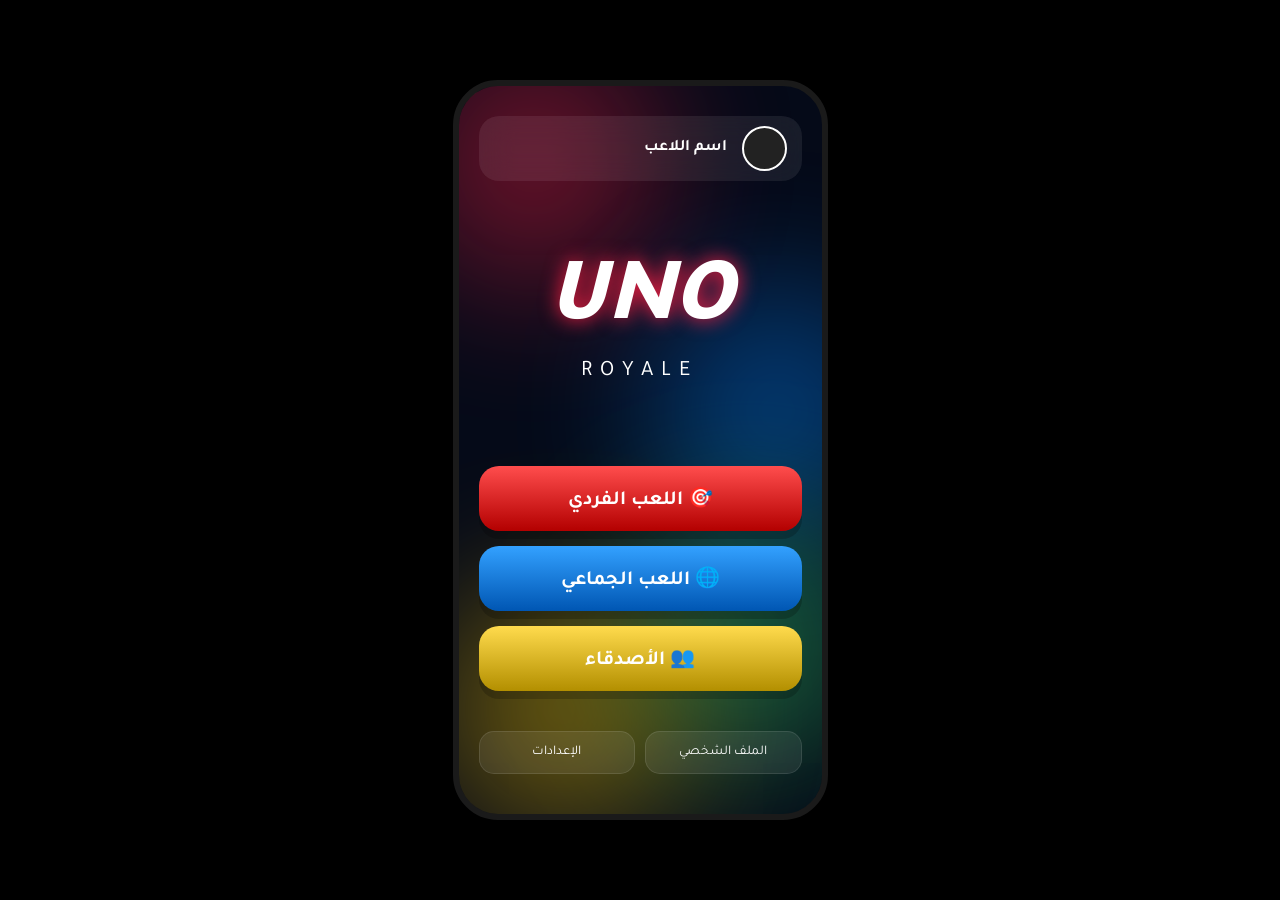
<file: client/index.html>
<!DOCTYPE html>
<html lang="ar" dir="rtl">
<head>
    <meta charset="UTF-8">
    <meta name="viewport" content="width=device-width, initial-scale=1.0">
    <title>UNO ROYALE</title>

    <link rel="stylesheet" href="style.css">
    <link href="https://fonts.googleapis.com/css2?family=Tajawal:wght@700;900&display=swap" rel="stylesheet">
</head>
<body>

<div class="phone-screen">

    <!-- الخلفية -->
    <div class="blob b-red"></div>
    <div class="blob b-blue"></div>
    <div class="blob b-green"></div>
    <div class="blob b-yellow"></div>

    <!-- شريط اللاعب -->
    <div class="player-bar">
        <div class="avatar"></div>
        <div class="player-name">اسم اللاعب</div>
    </div>

    <!-- الشعار -->
    <div class="logo-container">
        <div class="uno-text">UNO</div>
        <div class="royale-text">ROYALE</div>
    </div>

    <!-- الأزرار -->
    <div class="menu">
        <button class="main-btn btn-red" onclick="go('single')">🎯 اللعب الفردي</button>
        <button class="main-btn btn-blue" onclick="go('multi')">🌐 اللعب الجماعي</button>
        <button class="main-btn btn-yellow" onclick="go('friends')">👥 الأصدقاء</button>
    </div>

    <!-- أزرار سفلية -->
    <div class="footer">
        <button class="small-btn" onclick="go('profile')">الملف الشخصي</button>
        <button class="small-btn" onclick="go('settings')">الإعدادات</button>
    </div>

</div>

<script src="script.js"></script>
</body>
</html>
</file>
<file: client/style.css>
:root {
    --bg-dark: #050a18;
    --uno-red: #ff1f44;
    --uno-blue: #0084ff;
    --uno-yellow: #ffcc00;
    --uno-green: #2ecc71;
    --glass: rgba(255, 255, 255, 0.08);
}

* {
    margin: 0;
    padding: 0;
    box-sizing: border-box;
    font-family: 'Tajawal', sans-serif;
}

body {
    background-color: #000;
    display: flex;
    justify-content: center;
    align-items: center;
    height: 100vh;
}

/* الحاوية */
.phone-screen {
    width: 375px;
    height: 740px;
    background: var(--bg-dark);
    border-radius: 45px;
    position: relative;
    overflow: hidden;
    display: flex;
    flex-direction: column;
    border: 6px solid #1a1a1a;
    box-shadow: 0 0 50px rgba(0,0,0,0.8);
}

/* الخلفيات */
.blob {
    position: absolute;
    width: 250px;
    height: 250px;
    border-radius: 50%;
    filter: blur(70px);
    opacity: 0.4;
}

.b-red { top: -50px; left: -50px; background: var(--uno-red); }
.b-blue { top: 200px; right: -80px; background: var(--uno-blue); }
.b-green { bottom: 50px; right: -50px; background: var(--uno-green); }
.b-yellow { bottom: -20px; left: -20px; background: var(--uno-yellow); }

/* شريط اللاعب */
.player-bar {
    margin: 30px 20px;
    padding: 10px 15px;
    background: var(--glass);
    backdrop-filter: blur(15px);
    border-radius: 20px;
    display: flex;
    align-items: center;
    z-index: 2;
}

.avatar {
    width: 45px;
    height: 45px;
    border-radius: 50%;
    background: #222;
    border: 2px solid white;
    margin-left: 15px;
}

.player-name {
    color: white;
    font-weight: bold;
}

/* الشعار */
.logo-container {
    text-align: center;
    margin-top: 40px;
    z-index: 2;
}

.uno-text {
    font-size: 90px;
    font-weight: 900;
    color: white;
    font-style: italic;
    text-shadow: 0 0 20px #ff1f44;
}

.royale-text {
    color: white;
    letter-spacing: 8px;
    font-size: 22px;
}

/* الأزرار */
.menu {
    margin-top: auto;
    padding: 20px;
    display: flex;
    flex-direction: column;
    gap: 15px;
    z-index: 2;
}

.main-btn {
    height: 65px;
    border: none;
    border-radius: 20px;
    color: white;
    font-size: 20px;
    font-weight: bold;
    cursor: pointer;
    box-shadow: 0 8px 0 rgba(0,0,0,0.2);
    transition: 0.2s;
}

.main-btn:active {
    transform: translateY(4px);
    box-shadow: 0 4px 0 rgba(0,0,0,0.2);
}

.btn-red {
    background: linear-gradient(180deg, #ff4d4d, #b30000);
}

.btn-blue {
    background: linear-gradient(180deg, #33a1ff, #0056b3);
}

.btn-yellow {
    background: linear-gradient(180deg, #ffdb4d, #b38f00);
}

/* الأزرار السفلية */
.footer {
    display: flex;
    gap: 10px;
    padding: 20px;
    margin-bottom: 20px;
    z-index: 2;
}

.small-btn {
    flex: 1;
    padding: 12px;
    background: var(--glass);
    border: 1px solid rgba(255,255,255,0.1);
    color: white;
    border-radius: 15px;
}
</file>
